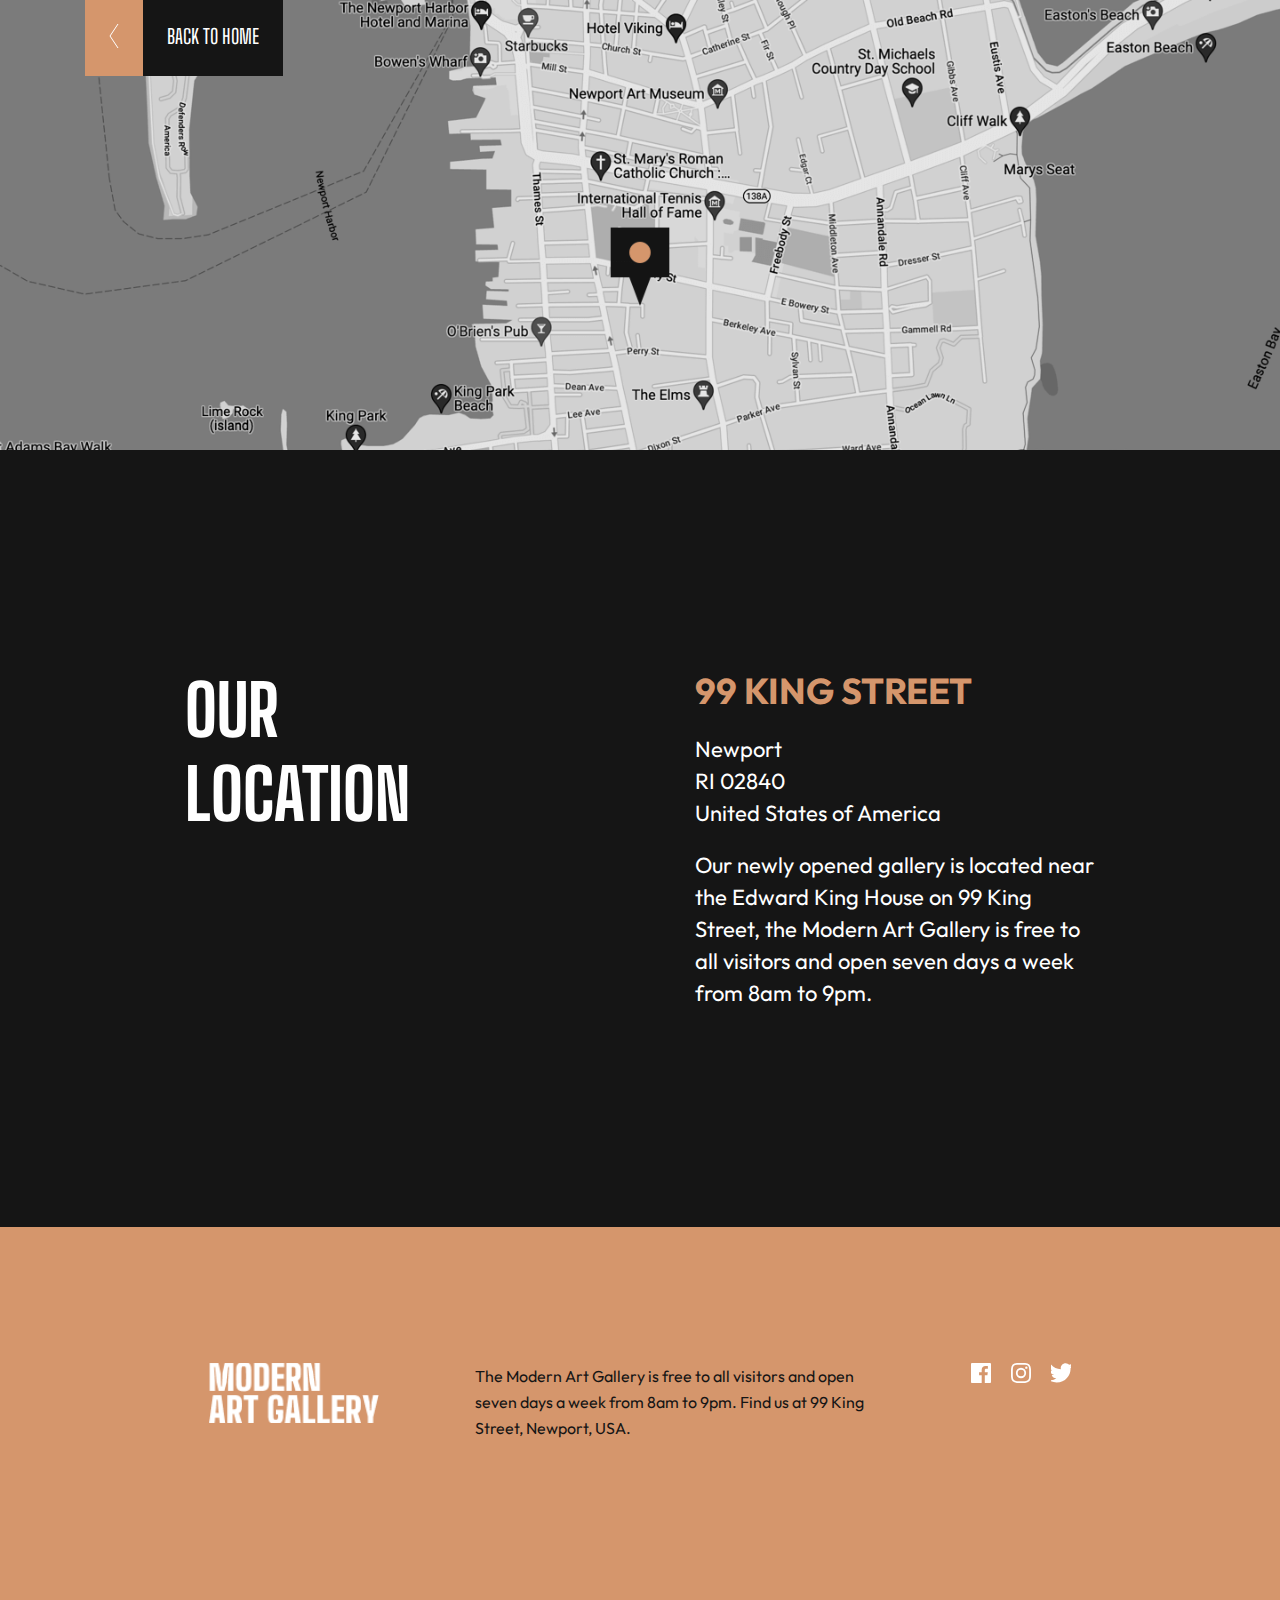
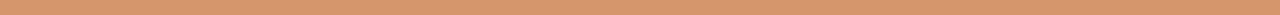
<file: location.html>
<!DOCTYPE html>
<html lang="en">
  <head>
    <meta charset="UTF-8" />
    <meta name="viewport" content="width=device-width, initial-scale=1.0" />

    <link
      rel="icon"
      type="image/png"
      sizes="32x32"
      href="./assets/favicon-32x32.png"
    />

    <!-- Google fonts -->
    <link rel="preconnect" href="https://fonts.googleapis.com" />
    <link rel="preconnect" href="https://fonts.gstatic.com" crossorigin />
    <link
      href="https://fonts.googleapis.com/css2?family=Big+Shoulders:opsz,wght@10..72,700&display=swap"
      rel="stylesheet"
    />

    <link rel="preconnect" href="https://fonts.googleapis.com" />
    <link rel="preconnect" href="https://fonts.gstatic.com" crossorigin />
    <link
      href="https://fonts.googleapis.com/css2?family=Outfit:wght@100..900&display=swap"
      rel="stylesheet"
    />

    <!-- TailwindCSS -->

    <!-- CSS -->
    <link rel="stylesheet" href="styles.css" />
    <title>Frontend Mentor | Art gallery website</title>
  </head>
  <body>
    <div class="location__header">
      <div class="location__header-container">
        <a href="/" class="btn__group">
          <div class="action__btn">
            <img src="assets/icon-arrow-left.svg" alt="" />
          </div>
          <span> BACK TO HOME </span></a
        >
      </div>
    </div>

    <div class="loaction__details">
      <div class="location__details-container">
        <div>
          <h2>OUR LOCATION</h2>
        </div>
        <div>
          <h3>99 King Street</h3>
          <address>
            <p>Newport</p>
            <p>RI 02840</p>
            <p>United States of America</p>
          </address>
          <p>
            Our newly opened gallery is located near the Edward King House on 99
            King Street, the Modern Art Gallery is free to all visitors and open
            seven days a week from 8am to 9pm.
          </p>
        </div>
      </div>
    </div>

    <footer class="location__footer">
      <div class="location__footer-container">
        <div>
          <img src="assets/logo.png" alt="" />
        </div>

        <div>
          <p>
            The Modern Art Gallery is free to all visitors and open seven days a
            week from 8am to 9pm. Find us at 99 King Street, Newport, USA.
          </p>
        </div>

        <div class="social__icons">
          <img src="assets/icon-facebook.svg" alt="" />
          <img src="assets/icon-instagram.svg" alt="" />
          <img src="assets/icon-twitter.svg" alt="" />
        </div>
      </div>
    </footer>
    <!-- Back to Home

  Our location

  99 King Street
  Newport
  RI 02840
  United States of America

  Our newly opened gallery is located near the Edward King House on 99 King 
  Street, the Modern Art Gallery is free to all visitors and open seven days 
  a week from 8am to 9pm.

  Modern Art Gallery

  The Modern Art Gallery is free to all visitors and open seven days a week 
  from 8am to 9pm. Find us at 99 King Street, Newport, USA. -->
  </body>
</html>
</file>
<file: styles.css>
* {
  margin: 0;
  padding: 0;
  box-sizing: border-box;
}

:root {
  /* Color */
  --light-brown: #d5966c;
  --black: #151515;
  --gray: #444444;
  --white: #ffffff;

  /* Typography */
  --big-shoulders: "Big Shoulders", sans-serif;
  --outfit: "Outfit", sans-serif;
}

html {
  font-size: 62.5%;
}

body {
  font-family: var(--outfit);
  overflow-x: hidden;
  color: var(--gray);
}

/* GLOBAL STYLES */
a {
  display: inline-block;
  text-decoration: none;
}

h2 {
  font-family: var(--big-shoulders);
}

img {
  width: 100%;
  object-fit: cover;
}

.container {
  width: 100%;
}
/* HERO */
header {
  position: relative;
}
.dark__bg__header {
  display: none;
}

.dark__bg__header h1 {
  display: none;
}

.action__btn {
  background-color: #d5966c;
}

.title__header {
  display: none;
}

.hero__text {
  display: flex;
  flex-direction: column;
}
.hero__img {
  height: 40vh;
  background: url("assets/mobile/image-hero@2x.jpg");
  background-repeat: no-repeat;
  background-size: cover;
  background-position: center;
}

.hero__title {
  padding: 3.2rem 1.6rem;
}

.hero__title h1 {
  font-family: var(--big-shoulders);
  font-size: 6rem;
  line-height: 5.5rem;
  font-weight: 900;
}

.hero__desc {
  padding: 3.2rem 1.6rem;
  padding-top: 0;
}

.hero__desc p {
  font-size: 1.8rem;
  color: var(--gray);
  line-height: 2.2rem;
  font-weight: 400;
  font-family: var(--outfit);
}

.hero__action {
  padding: 3.2rem 1.6rem;
  padding-top: 0rem;
}

section {
  padding: 12rem 1.6rem;
}

.grid {
  display: grid;
  grid-template-columns: repeat(1, 1fr);
}

.big__grid div:nth-child(1) {
  margin-bottom: 1.6rem;
}
.big__grid div:nth-child(2) {
  margin-bottom: 1.6rem;
}

.big__grid__text {
  background-color: var(--black);
  color: var(--white);
  padding: 2.4rem;
}

.big__grid div:nth-child(3) p {
  color: var(--white);
}

.grid h2 {
  font-size: 5rem;
  font-family: var(--big-shoulders);
  text-transform: uppercase;
  margin-top: 2.5rem;
  line-height: 4.5rem;
  letter-spacing: -2px;
  margin-bottom: 2.4rem;
}

.grid p {
  font-size: 1.8rem;
  color: var(--gray);
  line-height: 2.8rem;
  font-weight: 300;
}

.grid__text {
  margin-bottom: 3.2rem;
}

.flex {
  display: block;
}

/* LOCATION */
.location__header {
  position: relative;
  background: url("assets/mobile/image-map.png");
  background-size: cover;
  background-repeat: no-repeat;
  height: 80vh;
}

.btn__group {
  display: flex;
  font-family: var(--big-shoulders);
  color: var(--white);
  font-size: 2rem;
  width: max-content;
  background-color: var(--black);
}

.btn__group span {
  display: inline-block;
  padding: 24px;
}

.btn__group div {
  padding: 24px;
}

.loaction__details {
  background-color: var(--black);
  padding: 4.8rem 1.6rem;
}

.loaction__details h2 {
  font-family: var(--big-shoulders);
  color: var(--white);
  font-size: 5rem;
  margin-bottom: 4.8rem;
}

.loaction__details h3 {
  font-size: 3.2rem;
  color: var(--light-brown);
  text-transform: uppercase;
  font-weight: bold;
  margin-bottom: 2rem;
}

.loaction__details p {
  font-size: 1.8rem;
  color: var(--white);
  line-height: 2.8rem;
}

.loaction__details address {
  margin-bottom: 2rem;
  font-style: normal;
}

.big__grid img {
  height: 100%;
  width: 100%;
  object-fit: cover;
}

/* Footer */
.location__footer {
  padding: 4.8rem 1.6rem;
  background-color: var(--light-brown);
}

footer div:first-child > img {
  width: 11rem;
  object-fit: cover;
  margin-bottom: 3.8rem;
}
footer p {
  line-height: 2.6rem;
  font-size: 1.6rem;
  color: var(--black);
  margin-bottom: 3.8rem;
}
.social__icons {
  display: flex;
  gap: 2rem;
}
.social__icons img {
  width: 2rem;
  height: 2rem;
}

.home__footer {
  background: var(--black);
  color: var(--white);
  padding: 4.8rem 3.2rem;
}
.home__footer p {
  color: var(--white);
}
/* MEDIA QUERIES */
@media screen and (min-width: 44em) {
  header {
    height: 90vh;
  }
  /* HERO */
  .hero__img {
    width: 60%;
    background: url("assets/tablet/image-hero@2x.jpg");
    background-size: cover;
    background-repeat: no-repeat;
    background-position: center;
    position: absolute;
    height: 100%;
    top: 0;
    left: 0;
  }

  .hero__text {
    position: absolute;
    top: 50%;
    left: 70%;
    transform: translate(-50%, -50%);
    min-width: 40rem;
  }

  .hero__title h1 {
    font-size: 7rem;
    margin-bottom: 4.8rem;
    line-height: 6.5rem;
  }

  .hero__desc p {
    line-height: 2.8rem;
    margin-bottom: 4.8rem;
  }

  .grid {
    margin: 0 auto;
    max-width: 90rem;
  }

  .flex div:first-child img {
    width: 100%;
  }

  .flex {
    display: grid;
    grid-template-columns: repeat(3, 1fr);
    gap: 3rem;
    align-items: center;
    margin-bottom: 2rem;
  }

  .flex div:first-child {
    grid-column: 2 / -1;
  }
  .flex div:first-child img {
    height: 40rem;
  }

  .flex div:nth-child(2) {
    grid-column: 1 / 2;
    grid-row: 1 / 2;
  }

  .flex .grid__text h2 {
    margin-bottom: 2.4rem;
  }

  .big__grid {
    display: grid;
    grid-template-columns: repeat(3, 1fr);
    grid-template-rows: 36rem 36rem;
    gap: 1.1rem;
  }

  .big__grid div:nth-child(1) {
    margin-bottom: 0;
  }

  .big__grid div:first-child {
    grid-column: 1 / 3;
    grid-row: 1 / 3;
  }

  .big__grid div:nth-child(2) {
    margin-bottom: 0;
  }

  .big__grid__text {
    padding: 1.2rem !important;
  }

  .grid__text h2 {
    font-size: 5rem;
    letter-spacing: 1px;
    font-weight: 900;
  }

  .location__header-container {
    padding: 0rem 4rem;
    margin: 0 auto;
  }
  .loaction__details .location__details-container {
    display: flex;
    justify-content: space-between;
    width: 100%;
    margin: 0 auto;
    max-width: 70rem;
    padding: 8.8rem 4rem;
  }

  .loaction__details div:first-child h2 {
    max-width: 25rem;
    font-size: 5.5rem;
  }

  .loaction__details div:nth-child(2) p {
    max-width: 40rem;
  }

  .location__header {
    background: url("assets/tablet/image-map@2x.png");
  }

  .location__footer .location__footer-container {
    margin: 0 auto;
    padding: 5.6rem 3.9rem;
    display: flex;
    justify-content: space-between;
  }

  .location__footer div:nth-child(2) {
    max-width: 40rem;
  }

  .home__footer .location__footer-container {
    display: flex;
    justify-content: space-between;
  }

  .home__footer .location__footer-container {
    max-width: 70rem;
    margin: 0 auto;
  }

  .home__footer .location__footer-container div:nth-child(2) p {
    max-width: 30rem;
  }
}

@media screen and (min-width: 60em) {
  header {
    height: 100vh;
    position: relative;
  }
  .location__header-container {
    max-width: 111rem;
    padding: 0;
  }
  .location__header {
    background: url("assets/desktop/image-map.png");
    background-repeat: no-repeat;
    height: 50vh;
    background-size: cover;
  }

  .loaction__details .location__details-container {
    max-width: 111rem;
    padding: 17rem 10rem;
  }

  .loaction__details div:first-child h2 {
    font-size: 7rem;
  }

  .loaction__details div:nth-child(2) h3 {
    font-size: 3.6rem;
  }

  .loaction__details p {
    font-size: 2.2rem;
    line-height: 3.2rem;
  }

  .location__footer {
    font-size: 1.8rem;
    padding: 8rem 17rem;
  }

  .location__footer div:first-child > img {
    height: 6rem;
  }

  .location__footer .location__footer-container {
    max-width: 111rem;
  }

  /* GRID */
  .grid {
    max-width: 111rem;
  }
  .home__footer .location__footer-container {
    max-width: 111rem;
    margin: 0 auto;
  }

  .dark__bg__header {
    display: block;
    background-color: var(--black);
    width: 40%;
    position: relative;
    left: 0;
    top: 0;
    height: 100%;
    overflow: hidden;
  }

  .hero__text {
    flex-direction: row;
    justify-content: space-between;
    top: 50%;
    left: 85%;
  }
  .title_white {
    color: var(--white);
  }
  .hero__text h1 {
    font-size: 9.6rem;
    line-height: 8.8rem;
    display: none;
  }
  .hero__desc p {
    font-size: 2.2rem;
    line-height: 3.2rem;
    font-weight: 300;
  }
  .hero__text h1 span {
    white-space: nowrap;
  }
  .hero__desc {
    max-width: 40rem;
  }
  .hero__img {
    left: 40%;
    width: 40%;
    z-index: -2;
  }
  .dark__bg__header .hero__title {
    position: absolute;
    top: 30%;
  }
  .dark__bg__header .hero__title h1 {
    font-size: 9.6rem;
    line-height: 8.8rem;
    color: var(--white);
  }
  .dark__bg__header .hero__title span {
    white-space: nowrap;
  }

  .dark__bg__header h1 {
    font-size: 9.6rem;
    font-family: var(--big-shoulders);
    line-height: 8.8rem;
    position: absolute;
    left: 63%;
    top: 40%;
    transform: translateY(-50%);
    color: var(--white);
  }
  .dark__bg__header h1 span {
    white-space: nowrap;
  }

  .title__header {
    font-size: 9.6rem;
    font-family: var(--big-shoulders);
    line-height: 8.8rem;
    position: absolute;
    left: 25%;
    top: 40%;
    transform: translateY(-50%);
    z-index: -1;
    color: var(--black);
  }
  .title__header span {
    white-space: nowrap;
  }
  .big__grid__text {
    padding: 4rem !important;
  }

  .dark__bg__header h1 {
    display: block;
  }

  .title__header {
    display: block;
  }

  footer div:first-child > img {
    width: 17rem;
    margin-bottom: 0;
  }
}
</file>
